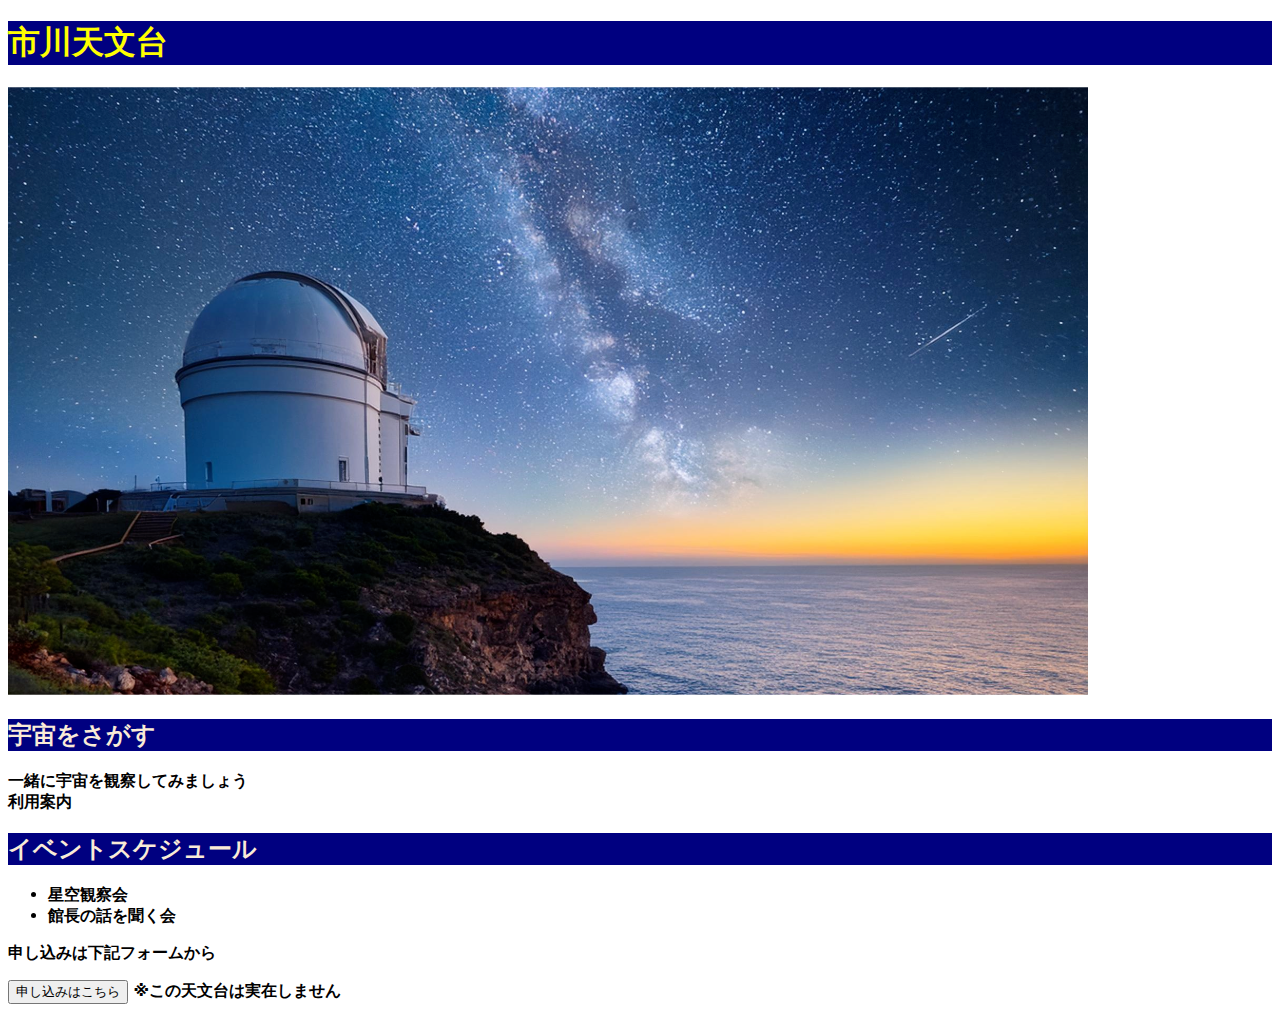
<file: index.html>
<!DOCTYPE html>
<html lang="ja">
    <head>
        <meta charset="UTF-8">
        <title>市川天文台</title>

        <link href="style.css" rel="stylesheet" />
    </head>
    <body>
        <h1>市川天文台</h1>
        <img src="main_pic.png" alt="市川天文台の写真"/>
        <h2>宇宙をさがす</h2>
        <p>一緒に宇宙を観察してみましょう
            <br>
            利用案内
        </p>
        <h2>イベントスケジュール</h2>
        <ul>
            <li>星空観察会</li>
            <li>館長の話を聞く会</li>
        </ul>
        <p>申し込みは下記フォームから</p>

        <button onclick="location.href='./app.html'">申し込みはこちら</button>
        <h7>※この天文台は実在しません</h7>
    </body>
</html>
</file>
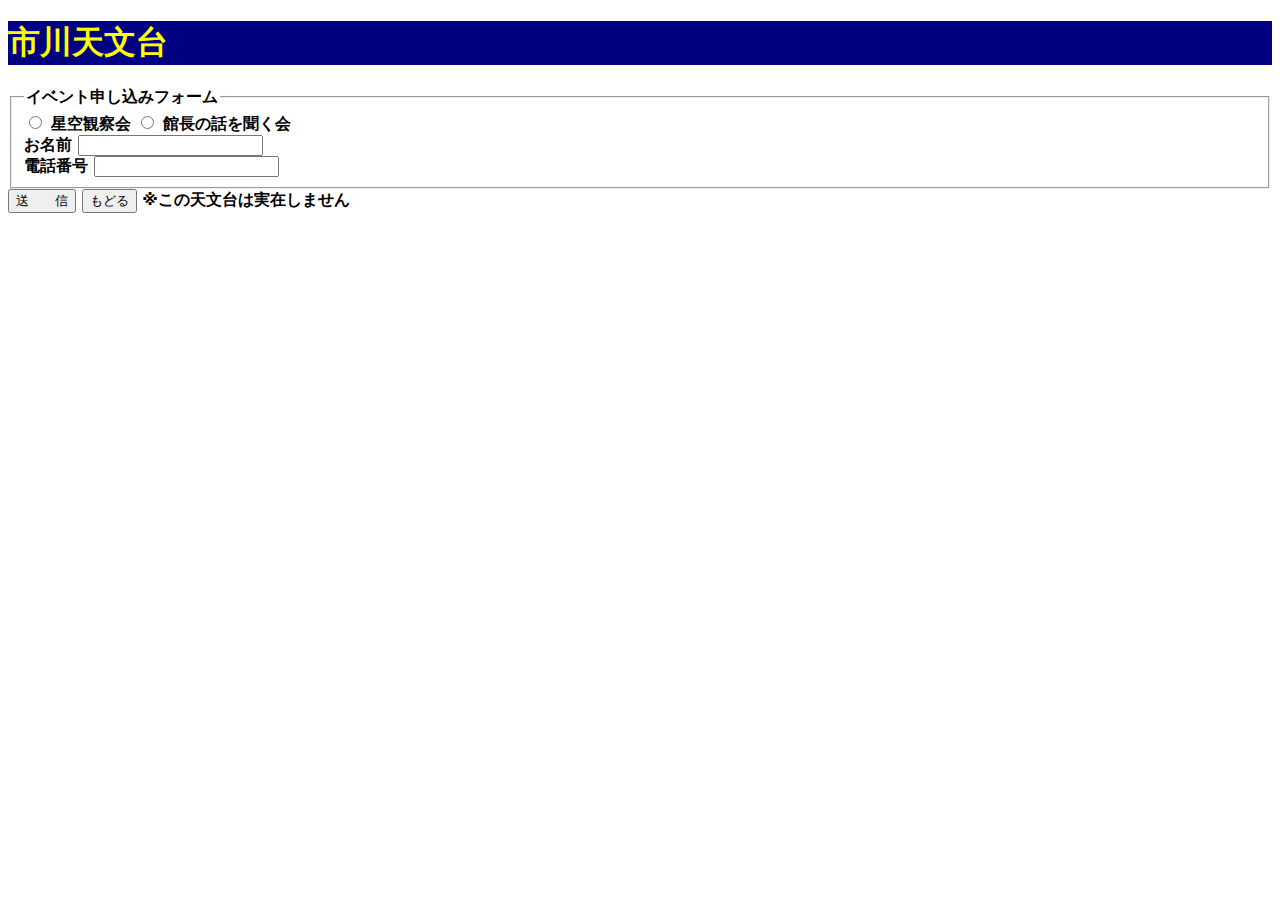
<file: app.html>
<!DOCTYPE html>
<html lang="ja">
    <head>
        <meta charset="UTF-8">
        <title>市川天文台</title>

        <link href="style.css" rel="stylesheet" />
    </head>
    <body>
        <h1>市川天文台</h1>
        
        <from>
            <fieldset>
             <legend>イベント申し込みフォーム</legend>
             <div>
                 <input type="radio" id="contactChoice1" name="contact" />
                 <label for="contactChoice1">星空観察会</label>

                 <input type="radio" id="contactChoice2" name="contact" />
                 <label for="contactChoice2">館長の話を聞く会</label>
             </div>
             <div>
                お名前
                <input type="text">
             </div>
             <div>
                電話番号
                <input type="text">
             </div>
            </fieldset>
            <input type="button" value="送　　信" onclick="ques()">

            <script>
                function ques(){
                    if(window.confirm("申し込みますか？")){
                        alert("完了しました")
                        setTimeout(() => {
                            location.href = "./index.html"
                        }, 3000);

                    }else{
                        send();
                    }
                }

                function send(){
                    alert("できませんでした")
                }
            </script>
        </from>

        <button onclick="location.href='./index.html'">もどる</button>

        <h7>※この天文台は実在しません</h7>
    </body>
</html>
</file>
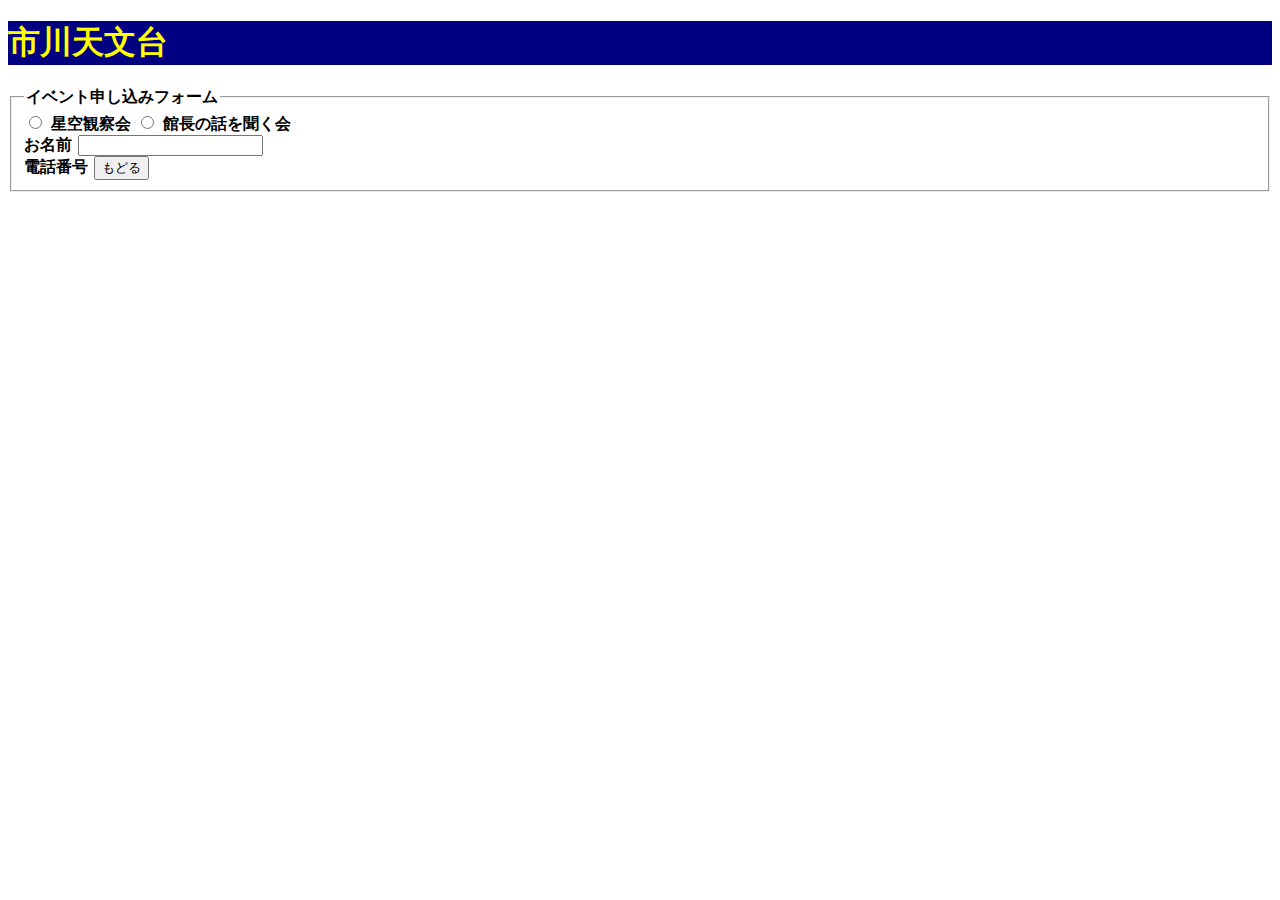
<file: result.html>
<!DOCTYPE html>
<html lang="ja">
    <head>
        <meta charset="UTF-8">
        <title>市川天文台</title>

        <link href="style.css" rel="stylesheet" />
    </head>
    <body>
        <h1>市川天文台</h1>
        
        <from>
            <fieldset>
             <legend>イベント申し込みフォーム</legend>
             <div>
                 <input type="radio" id="contactChoice1" name="contact" />
                 <label for="contactChoice1">星空観察会</label>

                 <input type="radio" id="contactChoice2" name="contact" />
                 <label for="contactChoice2">館長の話を聞く会</label>
             </div>
             <div>
                お名前
                <input type="text">
             </div>
             <div>
                電話番号
        </from>

        <button onclick="location.href='./index.html'">もどる</button>
    </body>
</html>
</file>
<file: style.css>
body{
    font-weight: bolder;
    font-family: system-ui;
}

h1 {
    color: yellow;
    background-color: navy;
}

h2 {
    color: antiquewhite;
    background-color: navy;
}

h6 {
    color: green;
}
</file>
